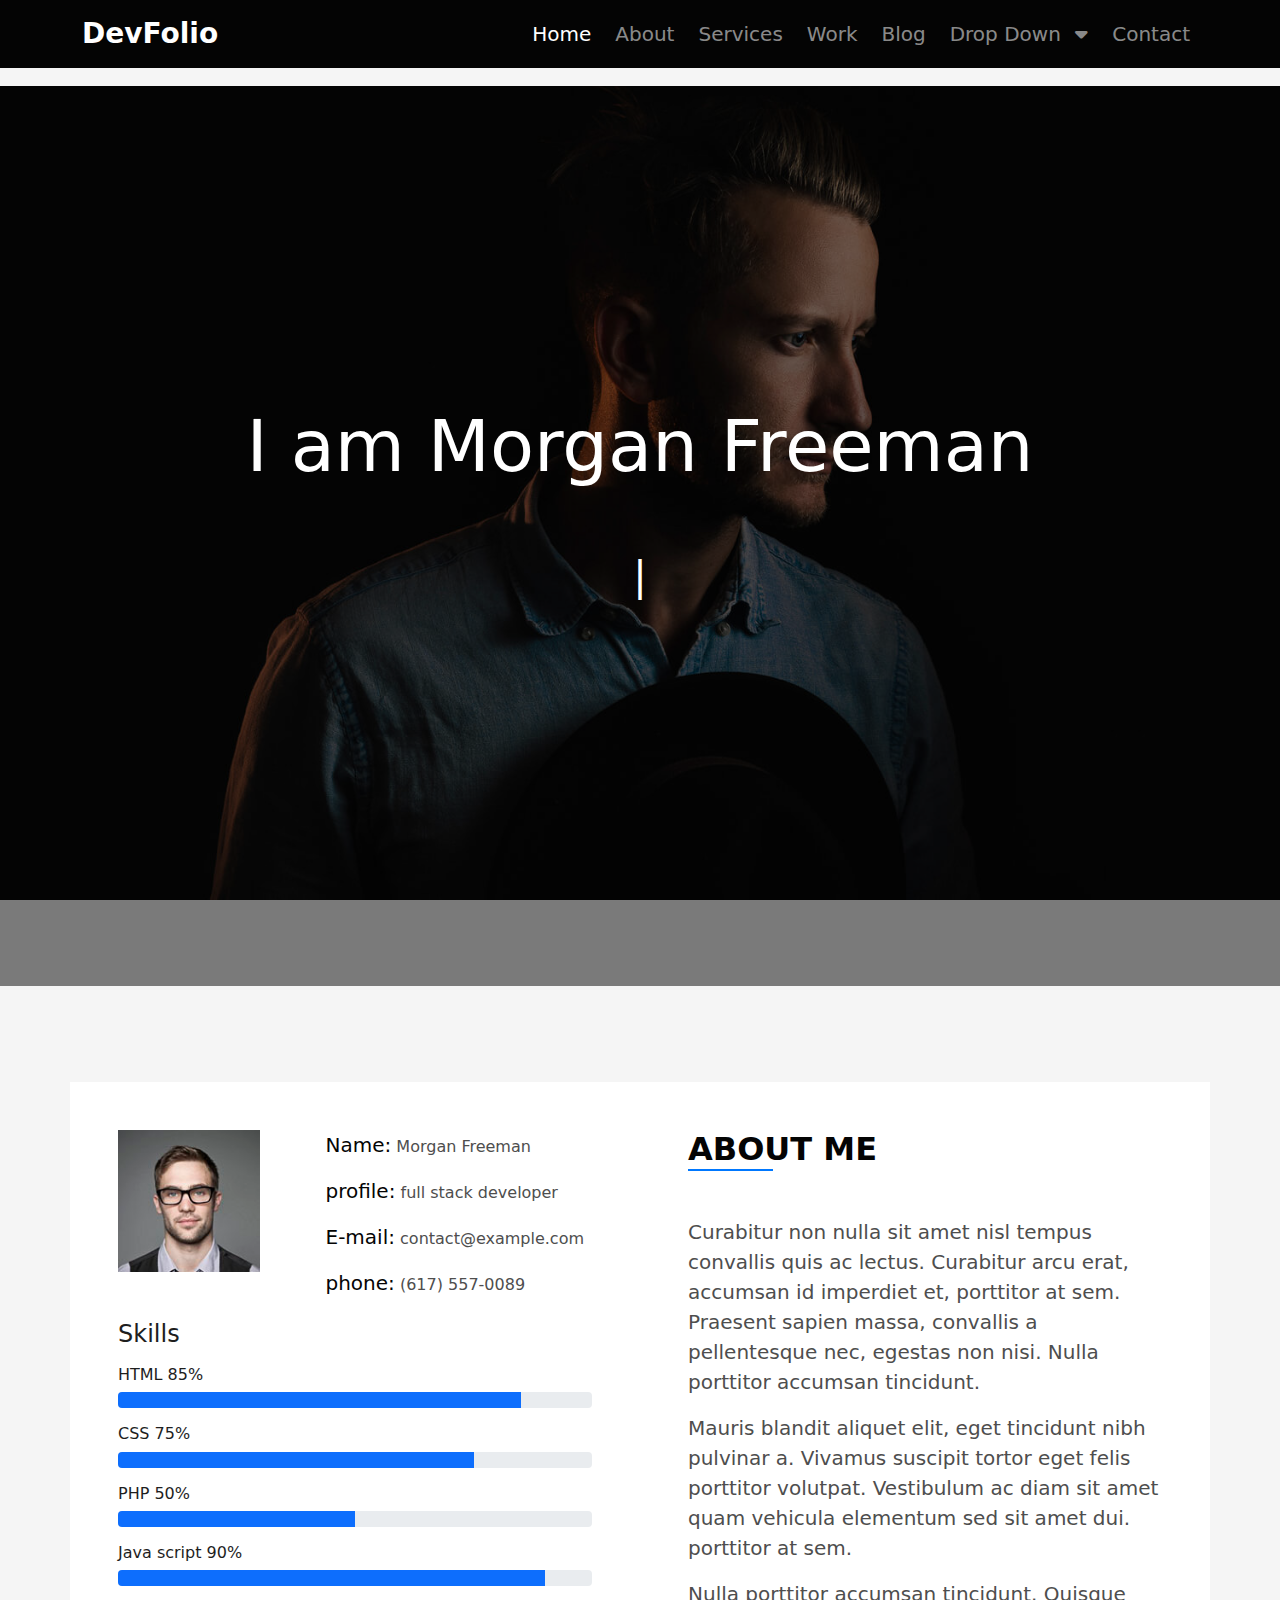
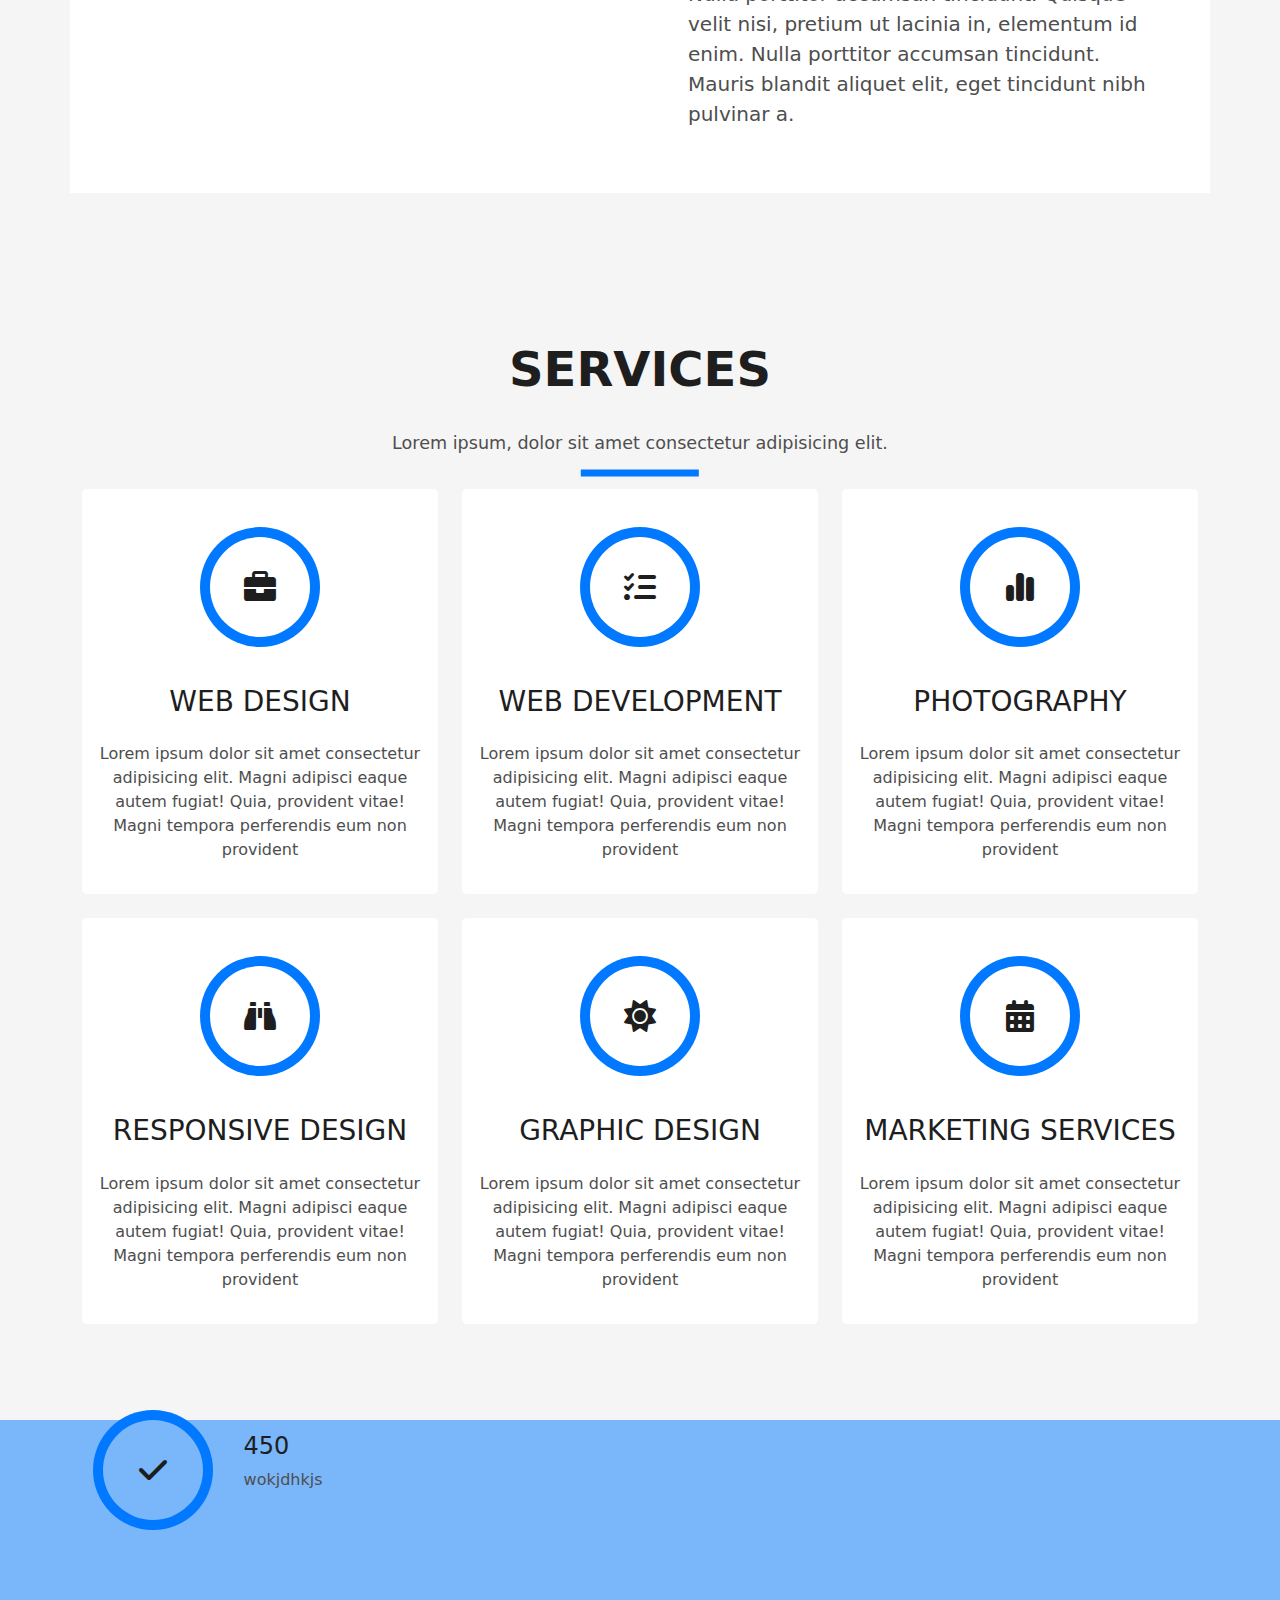
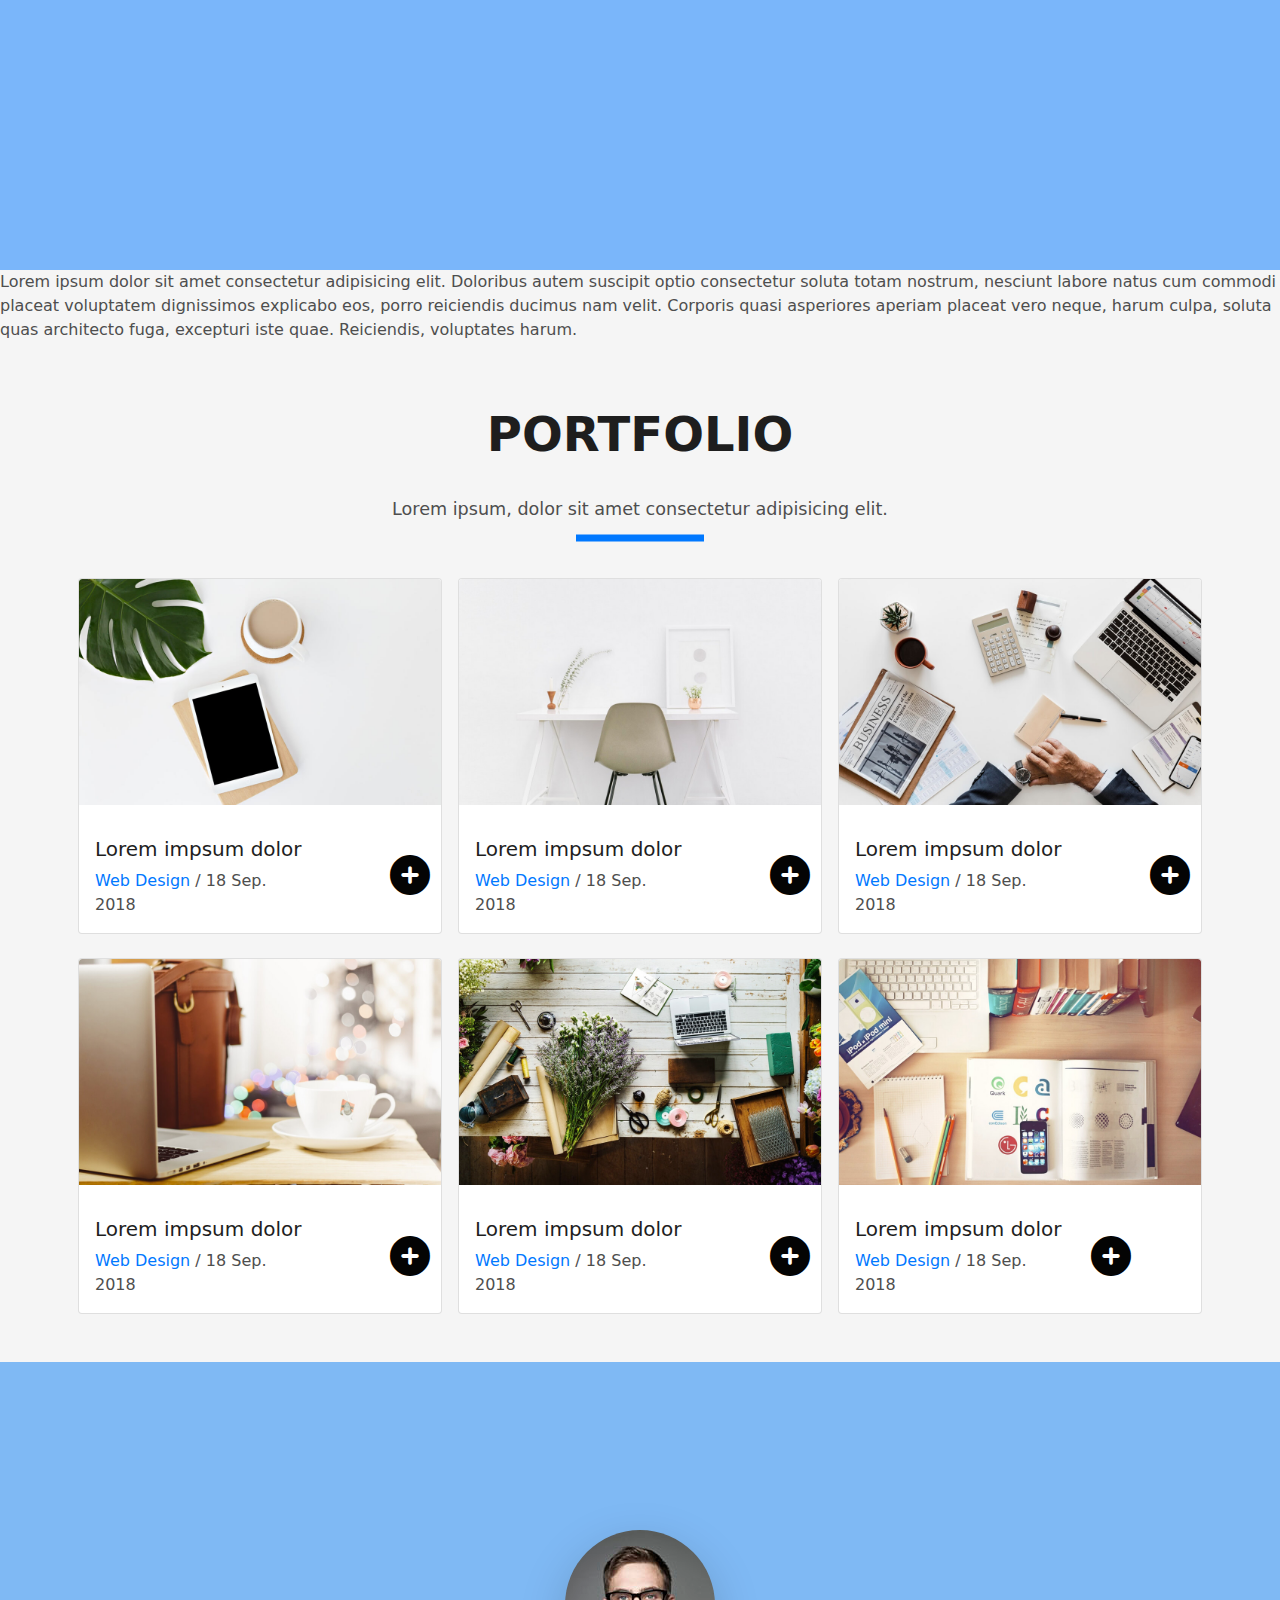
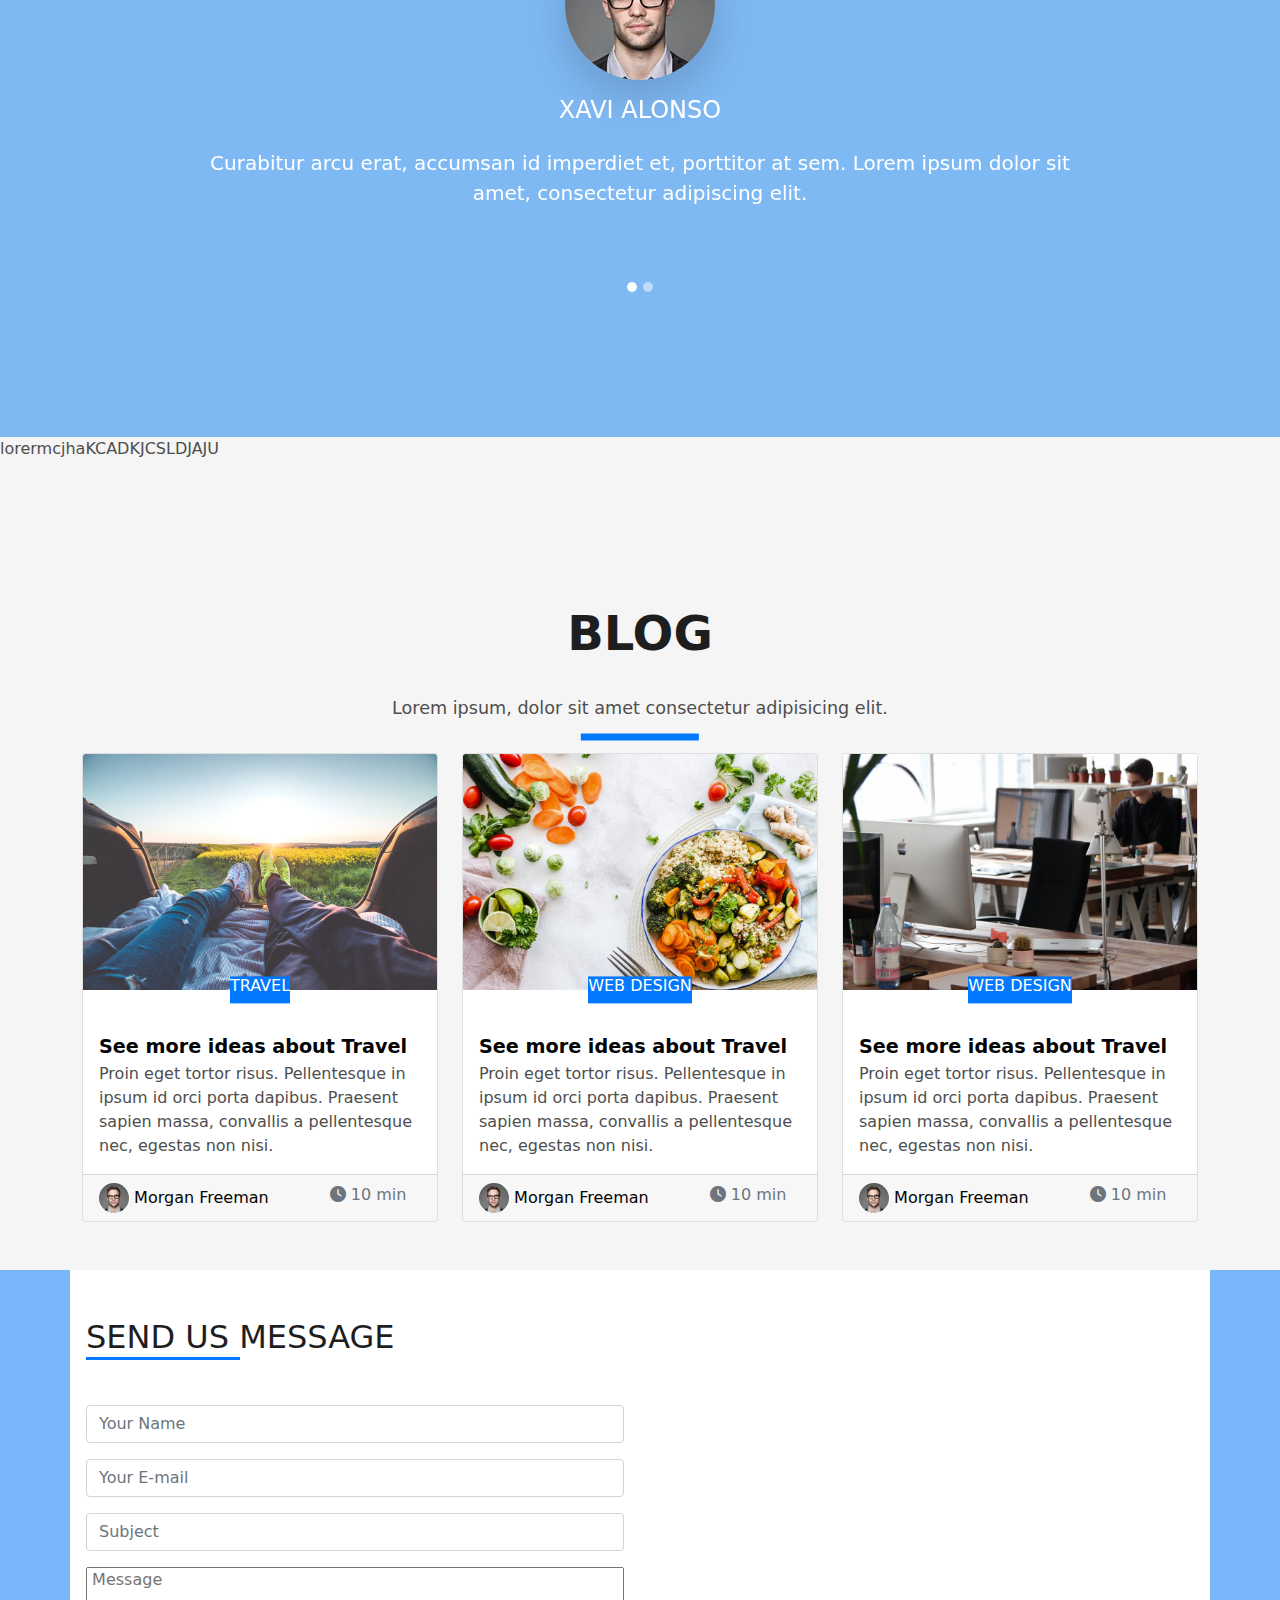
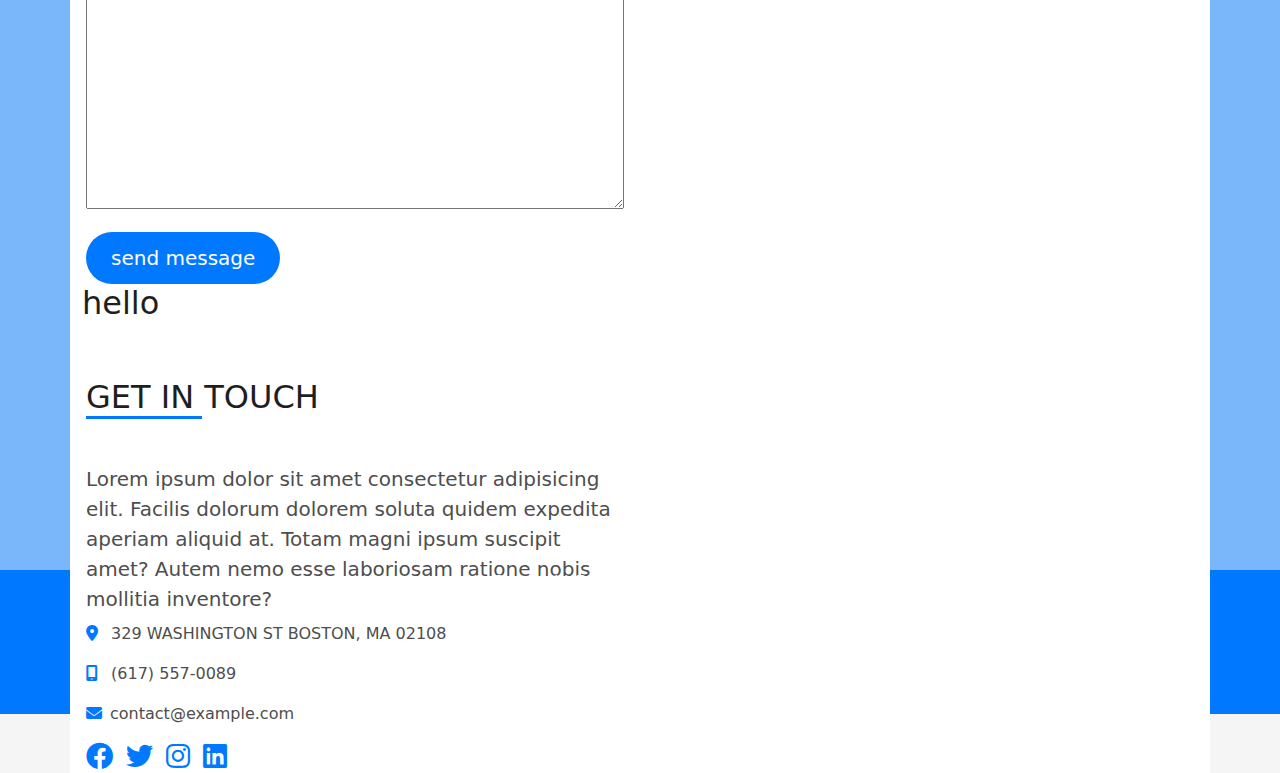
<file: index.html>
<!DOCTYPE html>
<html lang="en">
<head>
  <meta charset="UTF-8">
  <meta http-equiv="X-UA-Compatible" content="IE=edge">
  <meta name="viewport" content="width=device-width, initial-scale=1.0">
  <title>assig6 bootstarp</title>
  <link rel="stylesheet" href="css/all.min.css">
  <link rel="stylesheet" href="css/bootstrap.min.css">
  <link rel="stylesheet" href="css/style.css">
</head>


<body>
  <!-- ///////////////////////////start nav-bar////////////////////// -->

  <section class="asmaa">
    <h2>project</h2>
   <p>Lorem ipsum dolor sit amet, consectetur adipisicing elit. Fugiat, asperiores.</p>
  </section>
  <nav class="navbar navbar-expand-lg navbar-dark fixed-top ">
    <div class="container">
      <a class="navbar-brand fs-3 fw-bolder" href="index.html">DevFolio</a>
      <button class="navbar-toggler" type="button" data-bs-toggle="collapse" data-bs-target="#navbarSupportedContent"
        aria-controls="navbarSupportedContent" aria-expanded="false" aria-label="Toggle navigation">
        <span class="navbar-toggler-icon"></span>
      </button>
      <div class="collapse navbar-collapse" id="navbarSupportedContent">
        <ul class="navbar-nav ms-auto mb-2 mb-lg-0">
          <li class="nav-item ">
            <a class="nav-link active fs-5 ps-3" aria-current="page" href="#index.html">Home</a>
          </li>
          <li class="nav-item">
            <a class="nav-link fs-5 ps-3" href="#about">About</a>
          </li>
          <li class="nav-item">
            <a class="nav-link fs-5 ps-3" href="#services">Services</a>
          </li>
          <li class="nav-item">
            <a class="nav-link fs-5 ps-3" href="#work">Work</a>
          </li>
          <li class="nav-item">
            <a class="nav-link fs-5 ps-3" href="#blog">Blog</a>
          </li>
          <li class="nav-item drop position-relative">
            <a class="nav-link fs-5 ps-3 " href="#">Drop Down <i class="fa-solid fa-caret-down ps-2"></i></a>
            <ul class="bg-white dropdown1">
              <li><a class="dropdown-item" href="#">Drop down1</a></li>
              <li class="position-relative dropdown-item1"><a class="dropdown-item " href="#">Deep Drop
                  Down <i class="fa-solid fa-arrow-right ps-3"></i></a>
                <ul class="bg-white dropdown2">
                  <li><a class="deep-dropdown-item" href="#">Drop Down down1</a></li>
                  <li><a class="deep-dropdown-item" href="#">Drop Down down2</a></li>
                  <li><a class="deep-dropdown-item" href="#">Drop Down down3</a></li>
                  <li><a class="deep-dropdown-item" href="#">Drop Down down4</a></li>
                </ul>

              </li>
              <li><a class="dropdown-item" href="#">Drop down2</a></li>
              <li><a class="dropdown-item" href="#">Drop down3</a></li>
              <li><a class="dropdown-item" href="#">Drop down4</a></li>
            </ul>
          </li>
          <li class="nav-item">
            <a class="nav-link fs-5 ps-3" href="#contact">Contact</a>
          </li>


        </ul>

      </div>
    </div>
  </nav>
  <!-- ///////////////////////////end nav-bar////////////////////// -->


  <!-- ///////////////////////////start header////////////////////// -->
  <header class="W-100 vh-100">
    <div class="header-layer text-white text-center d-flex align-items-center justify-content-center flex-column">
      <h1>I am Morgan Freeman</h1>
      <p class="p-5"></p>
    </div>
  </header>
  <!-- ///////////////////////////end header////////////////////// -->


  <!-- //////////// start about////////////////////// -->
  <section class="about mt-5 py-5" id="about">
    <div class="container bg-white ">
      <div class="row">
        <div class="info col-lg-6 p-5">
          <div class="row">
            <div class="photo col-lg-4   mb-5">
              <img src="imgs/testimonial-2.jpg" class="w-100" alt="">
            </div>
            <div class="data col-lg-7 offset-1">
              <p><span>Name:</span> Morgan Freeman</p>
              <p><span>profile:</span> full stack developer</p>
              <p><span>E-mail:</span> contact@example.com</p>
              <p><span>phone:</span> (617) 557-0089</p>
            </div>
            <div class="skills col-lg-12 ">
              <h5 class="mb-3">Skills</h5>

              <h6 class="mt-3 mb-2">HTML 85%</h6>
              <div class="progress">
                <div class="progress-bar" role="progressbar" style="width: 85%" aria-valuenow="25" aria-valuemin="0"
                  aria-valuemax="100"></div>
              </div>


              <h6 class="mt-3 mb-2">CSS 75%</h6>
              <div class="progress">
                <div class="progress-bar" role="progressbar" style="width: 75%" aria-valuenow="50" aria-valuemin="0"
                  aria-valuemax="100"></div>
              </div>


              <h6 class="mt-3 mb-2">PHP 50%</h6>
              <div class="progress">
                <div class="progress-bar" role="progressbar" style="width: 50%" aria-valuenow="75" aria-valuemin="0"
                  aria-valuemax="100"></div>
              </div>


              <h6 class="mt-3 mb-2">Java script 90%</h6>

              <div class="progress">
                <div class="progress-bar" role="progressbar" style="width: 90%" aria-valuenow="100" aria-valuemin="0"
                  aria-valuemax="100"></div>
              </div>


            </div>
          </div>
        </div>
        <div class="about-me text-left col-lg-6 p-5">
          <div class="title">
            <h5 class="mb-5 fw-bold ">About me</h5>
          </div>
          <p>Curabitur non nulla sit amet nisl tempus convallis quis ac lectus. Curabitur arcu erat, accumsan id
            imperdiet et, porttitor at sem. Praesent sapien massa, convallis a pellentesque nec, egestas non nisi.
            Nulla
            porttitor accumsan tincidunt.</p>
          <p>Mauris blandit aliquet elit, eget tincidunt nibh pulvinar a. Vivamus suscipit tortor eget felis
            porttitor
            volutpat. Vestibulum ac diam sit amet quam vehicula elementum sed sit amet dui. porttitor at sem.</p>
          <p>
            Nulla porttitor accumsan tincidunt. Quisque velit nisi, pretium ut lacinia in, elementum id enim. Nulla
            porttitor accumsan tincidunt. Mauris blandit aliquet elit, eget tincidunt nibh pulvinar a.
          </p>

        </div>
      </div>
    </div>
  </section>
  <!-- ///////////////////////////end about///////////////////////////////// -->


  <!-- ///////////////////////////start services///////////////////////////////// -->
  <section class="services mt-1 p-5" id="services">
    <div class="title-box text-center">
      <h3 class="pt-5 pb-2 title">Services</h3>
      <p class="sub-title py-3"> Lorem ipsum, dolor sit amet consectetur adipisicing elit. </p>
    </div>
    <div class="container">
      <div class="row gy-4">
        <div class="service-box col-lg-4  col-md-6 d-flex align-items-center">
          <div class="services-items bg-white text-center pt-5  rounded-3">
            <div class="icon">
              <i class="fa-solid fa-briefcase"></i>
              <!-- <i class="fa-solid fa-list-check"></i> -->
              <!-- <i class="fa-light fa-briefcase-blank"> </i> -->
            </div>
            <h3 class="p-3 pt-5">WEB DESIGN </h3>
            <p class="ps-3 pe-3 pb-3">Lorem ipsum dolor sit amet consectetur adipisicing elit. Magni adipisci eaque
              autem fugiat! Quia, provident vitae! Magni tempora perferendis eum non provident</p>
          </div>
        </div>

        <div class="service-box col-lg-4 col-md-6  d-flex align-items-center">
          <div class="services-items bg-white text-center pt-5  rounded-3">
            <div class="icon">
              <i class="fa-solid fa-list-check"></i>
            </div>
            <h3 class="p-3 pt-5">WEB DEVELOPMENT </h3>
            <p class="ps-3 pe-3 pb-3">Lorem ipsum dolor sit amet consectetur adipisicing elit. Magni adipisci eaque
              autem fugiat! Quia, provident vitae! Magni tempora perferendis eum non provident</p>
          </div>
        </div>

        <div class="service-box col-lg-4  col-md-6 d-flex align-items-center">
          <div class="services-items bg-white text-center pt-5   rounded-3">
            <div class="icon">
              <i class="fa-solid fa-chart-simple"></i>
              <!-- <i class="fa-solid fa-list-check"></i> -->
            </div>
            <h3 class="p-3 pt-5">PHOTOGRAPHY </h3>
            <p class="ps-3 pe-3 pb-3">Lorem ipsum dolor sit amet consectetur adipisicing elit. Magni adipisci eaque
              autem fugiat! Quia, provident vitae! Magni tempora perferendis eum non provident</p>
          </div>
        </div>

        <div class="service-box col-lg-4 col-md-6  d-flex align-items-center ">
          <div class="services-items bg-white text-center pt-5   rounded-3">
            <div class="icon">
              <i class="fa-solid fa-binoculars"></i>
              <!-- <i class="fa-solid fa-list-check"></i> -->
            </div>
            <h3 class="p-3 pt-5">RESPONSIVE DESIGN </h3>
            <p class="ps-3 pe-3 pb-3">Lorem ipsum dolor sit amet consectetur adipisicing elit. Magni adipisci eaque
              autem fugiat! Quia, provident vitae! Magni tempora perferendis eum non provident</p>
          </div>
        </div>

        <div class="service-box col-lg-4 col-md-6 d-flex align-items-center">
          <div class="services-items bg-white text-center pt-5  rounded-3">
            <div class="icon">
              <i class="fa-solid fa-sun"></i>
              <!-- <i class="fa-thin fa-brightness"></i> -->
              <!-- <i class="fa-solid fa-list-check"></i> -->

            </div>
            <h3 class="p-3 pt-5">GRAPHIC DESIGN </h3>
            <p class="ps-3 pe-3 pb-3">Lorem ipsum dolor sit amet consectetur adipisicing elit. Magni adipisci eaque
              autem fugiat! Quia, provident vitae! Magni tempora perferendis eum non provident</p>
          </div>
        </div>

        <div class="service-box col-lg-4 col-md-6 d-flex align-items-center">
          <div class="services-items bg-white text-center pt-5 rounded-3">
            <div class="icon">
              <i class="fa-solid fa-calendar-days"></i>
            </div>
            <h3 class="p-3 pt-5">MARKETING SERVICES </h3>
            <p class="ps-3 pe-3 pb-3">Lorem ipsum dolor sit amet consectetur adipisicing elit. Magni adipisci eaque
              autem fugiat! Quia, provident vitae! Magni tempora perferendis eum non provident</p>
          </div>
        </div>
      </div>

    </div>
  </section>
  <!-- ///////////////////////////end services///////////////////////////////// -->


  <!-- ///////////////////////////start counters///////////////////////////////// -->
  <section class="counters mt-5">
    <div class="counters-overlay">
      <div class="container">
        <div class="row">
          <div class="counters-box col-lg-3 col-md-6 d-flex align-items-center justify-content-around">
            <div class="icon">
              <i class="fa-solid fa-check"></i>
            </div>
            <div class="icon-text">
              <h4>450</h4>
              <p>wokjdhkjs</p>
            </div>

          </div>
        </div>
      </div>
    </div>

  </section>
  <!-- ///////////////////////////end counters///////////////////////////////// -->


  <!-- ///////////////////////////////start portfolio//////////////////////////////// -->
<p>Lorem ipsum dolor sit amet consectetur adipisicing elit. Doloribus autem suscipit optio consectetur soluta totam nostrum, nesciunt labore natus cum commodi placeat voluptatem dignissimos explicabo eos, porro reiciendis ducimus nam velit. Corporis quasi asperiores aperiam placeat vero neque, harum culpa, soluta quas architecto fuga, excepturi iste quae. Reiciendis, voluptates harum.</p>
  <section class="portfolio">
    <div class="title-box text-center">
      <h3 class="pt-5 pb-2 title">portfolio</h3>
      <p class="sub-title py-3"> Lorem ipsum, dolor sit amet consectetur adipisicing elit. </p>
    </div>
    <div class="container">
      <div class="row gy-4 mt-2">
        <div class="px-2 col-lg-4 col-md-6">
          <div class="card">
            <div class="card-photo">
              <img src="imgs/work-1.jpg" class="card-img-top w-100" alt="...">

            </div>
            <div class="card-body mt-3">
              <div class="row d-flex  align-items-center justify-content-between   ">
                <div class="col-sm-8">
                  <h5 class="card-title">Lorem impsum dolor </h5>
                  <p class="card-text"> <span> Web Design
                    </span>/ 18 Sep. 2018
                  </p>
                </div>
                <div class="col-sm-2 ">
                  <div>
                    <a href="#"> <i class="fa-solid fa-circle-plus"></i></a>
                  </div>


                </div>
              </div>

            </div>
          </div>
        </div>
        <div class="px-2 col-lg-4 col-md-6">
          <div class="card">
            <div class="card-photo">
              <img src="imgs/work-2.jpg" class="card-img-top w-100" alt="...">

            </div>
            <div class="card-body mt-3">
              <div class="row d-flex  align-items-center justify-content-between   ">
                <div class="col-sm-8">
                  <h5 class="card-title">Lorem impsum dolor </h5>
                  <p class="card-text"> <span> Web Design
                    </span>/ 18 Sep. 2018
                  </p>
                </div>
                <div class="col-sm-2 ">
                  <div>
                    <a href="#"> <i class="fa-solid fa-circle-plus"></i></a>
                  </div>


                </div>
              </div>

            </div>
          </div>
        </div>
        <div class="px-2 col-lg-4 col-md-6">
          <div class="card">
            <div class="card-photo">
              <img src="imgs/work-3.jpg" class="card-img-top w-100" alt="...">

            </div>
            <div class="card-body mt-3">
              <div class="row d-flex  align-items-center justify-content-between   ">
                <div class="col-sm-8">
                  <h5 class="card-title">Lorem impsum dolor </h5>
                  <p class="card-text"> <span> Web Design
                    </span>/ 18 Sep. 2018
                  </p>
                </div>
                <div class="col-sm-2 ">
                  <div>
                    <a href="#"> <i class="fa-solid fa-circle-plus"></i></a>
                  </div>


                </div>
              </div>

            </div>
          </div>
        </div>
        <div class="px-2 col-lg-4 col-md-6">
          <div class="card">
            <div class="card-photo">
              <img src="imgs/work-4.jpg" class="card-img-top w-100" alt="...">

            </div>
            <div class="card-body mt-3">
              <div class="row d-flex  align-items-center justify-content-between   ">
                <div class="col-sm-8">
                  <h5 class="card-title">Lorem impsum dolor </h5>
                  <p class="card-text"> <span> Web Design
                    </span>/ 18 Sep. 2018
                  </p>
                </div>
                <div class="col-sm-2 ">
                  <div>
                    <a href="#"> <i class="fa-solid fa-circle-plus"></i></a>
                  </div>


                </div>
              </div>

            </div>
          </div>
        </div>
        <div class="px-2 col-lg-4 col-md-6">
          <div class="card">
            <div class="card-photo">
              <img src="imgs/work-5.jpg" class="card-img-top w-100" alt="...">

            </div>
            <div class="card-body mt-3">
              <div class="row d-flex  align-items-center justify-content-between   ">
                <div class="col-sm-8">
                  <h5 class="card-title">Lorem impsum dolor </h5>
                  <p class="card-text"> <span> Web Design
                    </span>/ 18 Sep. 2018
                  </p>
                </div>
                <div class="col-sm-2 ">
                  <div>
                    <a href="#"> <i class="fa-solid fa-circle-plus"></i></a>
                  </div>


                </div>
              </div>

            </div>
          </div>
        </div>
        <div class="px-2 col-lg-4 col-md-6">
          <div class="card">
            <div class="card-photo">
              <img src="imgs/work-6.jpg" class="card-img-top w-100" alt="...">

            </div>
            <div class="card-body mt-3">
              <div class="row d-flex  align-items-center justify-content-between   ">
                <div class="col-sm-8">
                  <h5 class="card-title">Lorem impsum dolor </h5>
                  <p class="card-text"> <span> Web Design
                    </span>/ 18 Sep. 2018
                  </p>
                </div>
                <div class="col-sm-4 ">
                  <div>
                    <a href="#"> <i class="fa-solid fa-circle-plus"></i></a>
                  </div>


                </div>
              </div>

            </div>
          </div>
        </div>

      </div>
    </div>
  </section>
  <!-- /////////////////////////////////////end portfolio///////////////////// -->


  <!-- //////////////////////////start testimonial//////////////////////////////// -->
  <section class="testimonial mt-5">
    <div class="testimonial-overlay d-flex justify-content-center align-items-center">
      <div id="carouselExampleIndicators" class="carousel slide" data-bs-ride="carousel">

        <div class="carousel-inner w-75 mx-auto  ">
          <div class="carousel-item py-5 active ">
            <img src="imgs/testimonial-2.jpg" class="d-block rounded-circle shadow-lg mx-auto " alt="...">
            <div class="clients text-center ">
              <h4 class="py-3">XAVI ALONSO</h4>
              <p class="lead"> Curabitur arcu erat, accumsan id imperdiet et, porttitor at sem. Lorem ipsum dolor sit
                amet, consectetur adipiscing elit.</p>
            </div>
          </div>
          <div class="carousel-item py-5">
            <img src="imgs/testimonial-4.jpg" class="d-block rounded-circle mx-auto" alt="...">
            <div class="clients text-center">
              <h4 class="py-3">Lorem, ipsum.</h4>
              <p class="lead"> Curabitur arcu erat, accumsan id imperdiet et, porttitor at sem. Lorem ipsum dolor sit
                amet, consectetur adipiscing elit.</p>
            </div>
          </div>

        </div>
        <div class="carousel-indicators position-static">
          <button type="button" data-bs-target="#carouselExampleIndicators" data-bs-slide-to="0" class="active "
            aria-current="true" aria-label="Slide 1"></button>
          <button type="button" data-bs-target="#carouselExampleIndicators" data-bs-slide-to="1"
            aria-label="Slide 2"></button>
        </div>
      </div>
    </div>
  </section>
  <!-- //////////////////////////end testimonial//////////////////////////////// -->
  <!-- /////////////////////////start Blog////////////////////////////////////////// -->
  <p>lorermcjhaKCADKJCSLDJAJU
  </p>
  <section class="blog mt-5 p-5">
    <div class="title-box text-center">
      <h3 class="pt-5 pb-2 title">BLOG</h3>
      <p class="sub-title py-3"> Lorem ipsum, dolor sit amet consectetur adipisicing elit. </p>
    </div>
    <div class="container">
      <div class="row">
        <div class="col-lg-4 col-md-6">
          <div class="card">
            <img src="imgs/post-1.jpg" class="card-img-top" alt="...">
            <div class="category">
              <h6>travel</h6>
            </div>

            <div class="card-body">
              <a href="#" class="py-3 fw-bold">See more ideas about Travel</a>
              <p class="card-text">Proin eget tortor risus. Pellentesque in ipsum id orci porta dapibus. Praesent sapien
                massa, convallis a pellentesque nec, egestas non nisi.</p>
            </div>
            <div class="card-footer text-muted">
              <div class="row">
                <div class="author col-sm-8">
                  <img src="imgs/testimonial-2.jpg" alt="">
                  <a href="#"><span>Morgan Freeman</span></a>
                </div>
                <div class="time col-sm-4">
                  <i class="fa-solid fa-clock"></i> <span>10 min</span>
                </div>

              </div>
            </div>
          </div>
        </div>
        <div class="col-lg-4 col-md-6">
          <div class="card">
            <img src="imgs/post-2.jpg" class="card-img-top" alt="...">
            <div class="category">
              <h6>WEB DESIGN</h6>
            </div>

            <div class="card-body">
              <a href="#" class="py-3 fw-bold">See more ideas about Travel</a>
              <p class="card-text">Proin eget tortor risus. Pellentesque in ipsum id orci porta dapibus. Praesent sapien
                massa, convallis a pellentesque nec, egestas non nisi.</p>
            </div>
            <div class="card-footer text-muted">
              <div class="row">
                <div class="author col-sm-8">
                  <img src="imgs/testimonial-2.jpg" alt="">
                  <a href="#"><span>Morgan Freeman</span></a>
                </div>
                <div class="time col-sm-4">
                  <i class="fa-solid fa-clock"></i> <span>10 min</span>
                </div>

              </div>
            </div>
          </div>
        </div>
        <div class="col-lg-4 col-md-6">
          <div class="card">
            <img src="imgs/post-3.jpg" class="card-img-top" alt="...">
            <div class="category">
              <h6>WEB DESIGN</h6>
            </div>

            <div class="card-body">
              <a href="#" class="py-3 fw-bold">See more ideas about Travel</a>
              <p class="card-text">Proin eget tortor risus. Pellentesque in ipsum id orci porta dapibus. Praesent sapien
                massa, convallis a pellentesque nec, egestas non nisi.</p>
            </div>
            <div class="card-footer text-muted">
              <div class="row">
                <div class="author col-sm-8">
                  <img src="imgs/testimonial-2.jpg" alt="">
                  <a href="#"><span>Morgan Freeman</span></a>
                </div>
                <div class="time col-sm-4">
                  <i class="fa-solid fa-clock"></i> <span>10 min</span>
                </div>

              </div>
            </div>
          </div>
        </div>
      </div>
    </div>






  </section>
  <!-- /////////////////////////end Blog////////////////////////////////////////// -->
  <section class="contact   d-flex align-items-center justify-content-center">
    <div class="overlay">
      <div class="container">
        <div class="row">
          <div class="form col-lg-6 px-3">
            <h5 class="my-5"> send us message</h5>
            <div class="mb-3">
              <input type="text" class="form-control" id="name" placeholder="Your Name">
            </div>
            <div class="mb-3">
              <input type="email" class="form-control" id="email" placeholder="Your E-mail ">
            </div>
            <div class="mb-3">
              <input type="text" class="form-control" id="subject" placeholder="Subject">
            </div>
            <div class="mb-3">
              <textarea name="" id="message" rows="10" placeholder=" Message"></textarea>
            </div>
            <button type="submit" class="btn btn-lg text-center"> send message</button>
          </div>
          <div class="asmaa">
            <h2>hello</h2>
          </div>
          <div class="Contact col-lg-6 px-3" >
            <h5 class="my-5"> Get in Touch</h5>
            <p class="lead mb-2">Lorem ipsum dolor sit amet consectetur adipisicing elit. Facilis dolorum dolorem soluta quidem expedita aperiam aliquid at. Totam magni ipsum suscipit amet? Autem nemo esse laboriosam ratione nobis mollitia inventore?</p>
            <p><i class="fa-solid fa-location-dot pe-2"></i>   329 WASHINGTON ST BOSTON, MA 02108
            </p>
            <p><i class="fa-solid fa-mobile-screen pe-2"></i> (617) 557-0089
            </p>
            <p><i class="fa-solid fa-envelope pe-2"></i>contact@example.com</p>
            <span class="social"><i class="fa-brands fa-facebook pe-2"></i></span>
            <span class="social" ><i class="fa-brands fa-twitter pe-2"></i></span>
            <span class="social"><i class="fa-brands fa-instagram pe-2"></i></span>
            <span class="social"> <i class="fa-brands fa-linkedin"></i></span>
          
          </div>

        </div>
      </div>
  
    </section>
    <!-- ////////////////////////////////////////////////end contact/////////////////// -->
    <footer class="text-center  ">
      <p>© Copyright DevFolio. All Rights Reserved</p>
      <p class="p-0"><a href="#">Designed by BootstrapMade</a></p>
      <p>© Copyright DevFolio. All Rights Reserved</p>
      <p class="p-0"><a href="#">Designed by BootstrapMade</a></p>

    </footer>
  
  
    </div>
   








  <script src="js/bootstrap.bundle.min.js"></script>
</body>

</html>
</file>
<file: css/style.css>
*{
    margin: 0;
    padding: 0;
    box-sizing: border-box;
}
.root{
    --main-color:#0078FF ;
    --sec-color:red;
}
body{
    color:#4e4e4e;
    background-color: #f5f5f5;
}
li{
    list-style: none;
}
a{
    text-decoration: none;
    
}
h1, h2, h3, h4, h5, h6 {
    color: #1e1e1e;
}
/* ////////////////////start nav-bar/////////////////////////////////// */
nav{
    background-color: #040404;
}
/* nav ul li .active{
    position: relative;
}

nav ul li .active::after{
   content: "";
   position: absolute;
   width: 10%;
   height:2px;
   top: 84%;
   left: 15%;
   background-color:#fff;
} */

nav  .navbar-nav .nav-item  > a {
    position: relative;
} 

nav .navbar-nav .nav-item  > a::after{
   content: "";
   position: absolute;
   width: 0%;
   height:2px;
   top: 84%;
   left: 15%;
   background-color:#fff;
   transition: all .1s;

}
nav  .navbar-nav li  a:hover:after {
   width: 80%;

}

.dropdown1{
    position: absolute;
    top: 100%;
    left: 0;
    padding:0;
    width: 200px;
    visibility: hidden;
    transition: all 0.5s;
    z-index: 99;
}

.dropdown2{
    position: absolute;
    top: 0%;
    left: 100%;
    padding:0 ;
    width: 200px;
    visibility: hidden;
    transition: all 0.5s;
}

.drop:hover .dropdown1{
    visibility: visible;
}

.dropdown-item1:hover .dropdown2{
    visibility: visible;
   
}
.dropdown1  .dropdown2 li a{
    color: #4e4e4e !important ;
}

@media screen and (max-width:992px){
    {font-size: 10px;}
    nav  .navbar-nav li  a:hover,
    nav  .navbar-nav li  a:hover:after{
        color: #0078FF !important;
        width: 0;
    }
}
/* ////////////////////end nav-bar/////////////////////////////////// */
/* /////////////////////////////start header///////////////// */
header{
    background-image: url(../imgs/hero-bg.jpg);
    background-attachment: fixed;
    background-position: center center;
    background-size: cover;
    position: relative;
   }
   .header-layer{
       width: 100%;
       height: 100%;
       background-color: rgba(0, 0, 0, 0.5);
   }
   .header-layer h1{
       color: #fff;
       font-size: 4.5rem;
       align-items: center;
   }
   .header-layer p{
       font-size: 2.5rem;
   }
   .header-layer p::after{
       content: "|";
       animation-name:typing;
       animation-duration: 10s;
       animation-iteration-count: infinite;
   
   }
   @keyframes typing {
       1% {content: "D |"; }
       2% {content: "De |";}
       3% {content: "Des |";}
       4% {content: "Desi |";}
       5% {content:"Desig |";}
       6% {content:"Design |";}
       7% {content:"Designe |";}
       8% {content:"Designer |";}
       9% {content:"Designer |";}
       10% {content:"Designer |";}
       11% {content:"Designe |";}
       12% {content:"Design |";}
       13% {content:"Desig |";}
       14% {content:"Desi |";}
       15% {content:"Des |";}
       16% {content:"De |";}
       17% {content:"Dev |";}
       18% {content:"Deve |";}
       18% {content:"Devel |";}
       19% {content:"Develo |";}
       20% {content:"Develop |";}
       21% {content:"Develope |";}
       22% {content:"Developer |";}
       23% {content:"Developer |";}
       24% {content:"Developer |";}
       25% {content:"Develope |";}
       26% {content:"Develop |";}
       27% {content:"Develo |";}
       28% {content:"Devel |";}
       29% {content:"Deve |";}
       30% {content:"Dev |";}
       31% {content:"De |";}
       32% {content:"D |";}
       33% {content:" |";}
       34% {content:" |";}
       35% {content:" |";}
       36% {content:"F |";}
       37% {content:"Fr |";}
       38% {content:"Fre |";}
       39% {content:"Free |";}
       40% {content:"Freel |";}
       41% {content:"Freela |";}
       42% {content:"Freelan |";}
       43% {content:"Freelanc |";}
       44% {content:"Freelance |";}
       45% {content:"Freelancer |";}
       46% {content:"Freelancer |";}
       47% {content:"Freelancer |";}
       48% {content:"Freelance |";}
       49% {content:"Freelanc |";}
       50% {content:"Freelan |";}
       51% {content:"Freela |";}
       52% {content:"Freel |";}
       53% {content:"Free |";}
       54% {content:"Fre |";}
       55% {content:"Fr |";}
       56% {content:"F |";}
       57% {content:" |";}
       58% {content:" |";}
       59% {content:" |";}
       60% {content:"P |";}
       61% {content:"Ph |";}
       62% {content:"Pho |";}
       63% {content:"Phot |";}
       64% {content:"Photo |";}
       65% {content:"Photog |";}
       66% {content:"Photogr |";}
       67% {content:"Photogrp |";}
       68% {content:"Photogrph |";}
       69% {content:"Photogrphe |";}
       70% {content:"Photogrpher |";}
       75% {content:"Photogrpher |";}
       80% {content:"Photogrpher |";}
       82% {content:"Photogrphe |";}
       84% {content:"Photogrph |";}
       86% {content:"Photogrp |";}
       90% {content:"Photogr |";}
       92% {content:"Photog |";}
       93% {content:"Photo |";}
       94% {content:"Phot |";}
       95% {content:"Pho |";}
       98% {content:"Ph |";}
       99% {content:"P |";}
       100% {content:" |";}
       
   } 

/* /////////////////////////////end header///////////////// */
/* /////////////////////////////start about///////////////// */

.about .row .about-me .title h5{
position: relative;
color: #040404;
font-size: 2rem;
}
.about .row .about-me .title h5::after{
    position: absolute;
    content: "";
    height: 2px;
    width: 18%;
    background-color:#0078FF;
    top: 100%;
    left: 0;
}
.about .data span{
    font-size: 1.25rem;
    font-weight: 500;
    color: #040404;
}
.about .data p {
    font-size: 1rem;
}
.about .row .about-me p{
    font-size: 1.25rem;
    font-weight: 300;
    margin-top: 0;
    margin-bottom: 1rem;
}
.skills h5{
    font-size: 1.5rem;
}
/* /////////////////////////////end about///////////////// */
/* /////////////start services//////////////////// */
.title-box{
    position: relative;

}
.title{
    font-size: 3rem;
    font-weight: bold;
    text-transform: uppercase;
}
.sub-title{
     font-size: 1.1rem;
}

.title-box::after{
    content: "";
    width: 10%;
    height: 7px;
    background-color: #0078FF;
    position: absolute;
    top: 100%;
    left: 50%;
    transform: translate(-50%,-50%);
}
.icon {
    height: 100px;
    width: 100px;
    font-size: 2rem;
    border-radius: 50%;
    line-height: 1.55;
    box-shadow: 0 0 0 10px #0078ff;
    display: flex;
    justify-content: center;
    align-items: center; 
    transition: all .5s;
}

.services .icon{
    margin: 0 auto;
}
.icon i{
    color: #1e1e1e;
    font-size: 2rem;
    border: none;
    transition: all .5s;
}
.services .service-box:hover .icon {
    box-shadow: 0 0 0 10px #CDE1F8;
    background-color: #0078FF;

}
.services .service-box:hover .icon i {
    box-shadow: 0 0 0 10px #CDE1F8;
    color: #fff;

}
/* ////////////////////end services//////// */
/* ////////////////////start counter//////// */
.counters{
    width: 100%;
    height: 50vh;
    background-image: url(../imgs/counters-bg.jpg);
    background-attachment: fixed;
    background-position: center center;
    background-repeat: no-repeat;
    background-size: cover;
     position: relative; 
}
.counters-overlay{
    
    width: 100%;
    height: 100%;
    top: 0;
    left: 0;
    background-color:rgba(0,120, 255, 0.5);
}
/* ////////////////////end counter//////// */
/* /////////////start portfolio///////////////// */
.portfolio .card{
    overflow: hidden;

}
.portfolio .card-photo{
    overflow: hidden;
}
.portfolio img{
    overflow: hidden;
    transition: all 1s;
}
.portfolio img:hover{
    transform: scale(1.3);
}
.portfolio i{
    font-size: 2.5rem;
}
.portfolio span{
    color: #0078FF;
}

/* /////////////end portfolio///////////////// */
/* /////////////////start testimonial//////////// */
.testimonial{
    
    width: 100%;
    height: 75vh;
    background-image: url(../imgs/overlay-bg.jpg);
    background-repeat: no-repeat;
    background-position: center center;
    background-size: cover;
    background-attachment: fixed;
}
.testimonial-overlay{
    width: 100%;
    height: 100%;
    background-color: rgba(77, 159, 243, 0.7);
}

.testimonial .carousel-inner .carousel-item img{
    width: 150px;
}
.testimonial .clients h4,
.testimonial .clients p{
    color: #fff;
}
.carousel-indicators [data-bs-target]{
    width: 10px;
    height:10px;
    border-radius: 50%;
}
/* /////////////////end testimonial//////////// */
/* ///////////////////start Blog/////////////////// */
.category{
    display: inline-block;
    background-color: #0078FF;
    margin: 0 auto;
    text-transform: uppercase;
    transform: translate(0,-50%);
}
.category h6{
    color: #fff;
}
.card-body a{
    font-size: 1.2rem;
    color: #040404;
    transition: all 0.5s;
}
.card-body a:hover{
    color: #0078FF;
}
.author img{
    width: 30px;
    height: 30px;
    border-radius: 50%;
}
.author a{
    color: #040404;
    transition:all 0.5s;
}
.author a:hover{
    color: #0078FF;
}

/* ///////////////////end Blog/////////////////// */
/* //////////////////contact//////////////// */
.contact{
    background-image: url(../imgs/overlay-bg.jpg);
    background-position: center center;
    background-repeat: no-repeat;
    background-size: cover;
    background-attachment: fixed;
    height: 100vh;
}
.contact .overlay{
    width: 100%;
    height: 100%;
    background-color: rgba(0,120, 255, 0.5);
}
.contact .container{
    background-color: #fff;
}
.contact h5{
font-size: 2rem;
color: #1e1e1e;
text-transform: uppercase;
position: relative;
display: inline-block;
}
.contact h5:after{
    content: "";
    width: 50%;
    height: 3px;
    background-color: #0078FF;
    position: absolute;
    top: 100%;
    left: 0;
}
textarea{
        width: 100%;
}
.contact button{
    border-radius: 5rem;
    background-color: #0078FF;
    cursor: pointer;
    color: #fff;
    padding: 10px 24px;
text-align: center;
}
.contact i{
    color: #0078FF;
}
.social{
    /* width: 40px;
    height: 40px; */
    /* border-radius: 50%; */
    /* border: #0078FF 3px solid; */
    /* display: flex;
    align-items: center;
    justify-content: center; */
}
.social i {
    font-size: 1.7rem;

}
/* /////////////////////footer/////////// */
footer{
    background-color: #0078FF;
    color: #fff;
}
footer a{
color: #fff;
}
</file>
